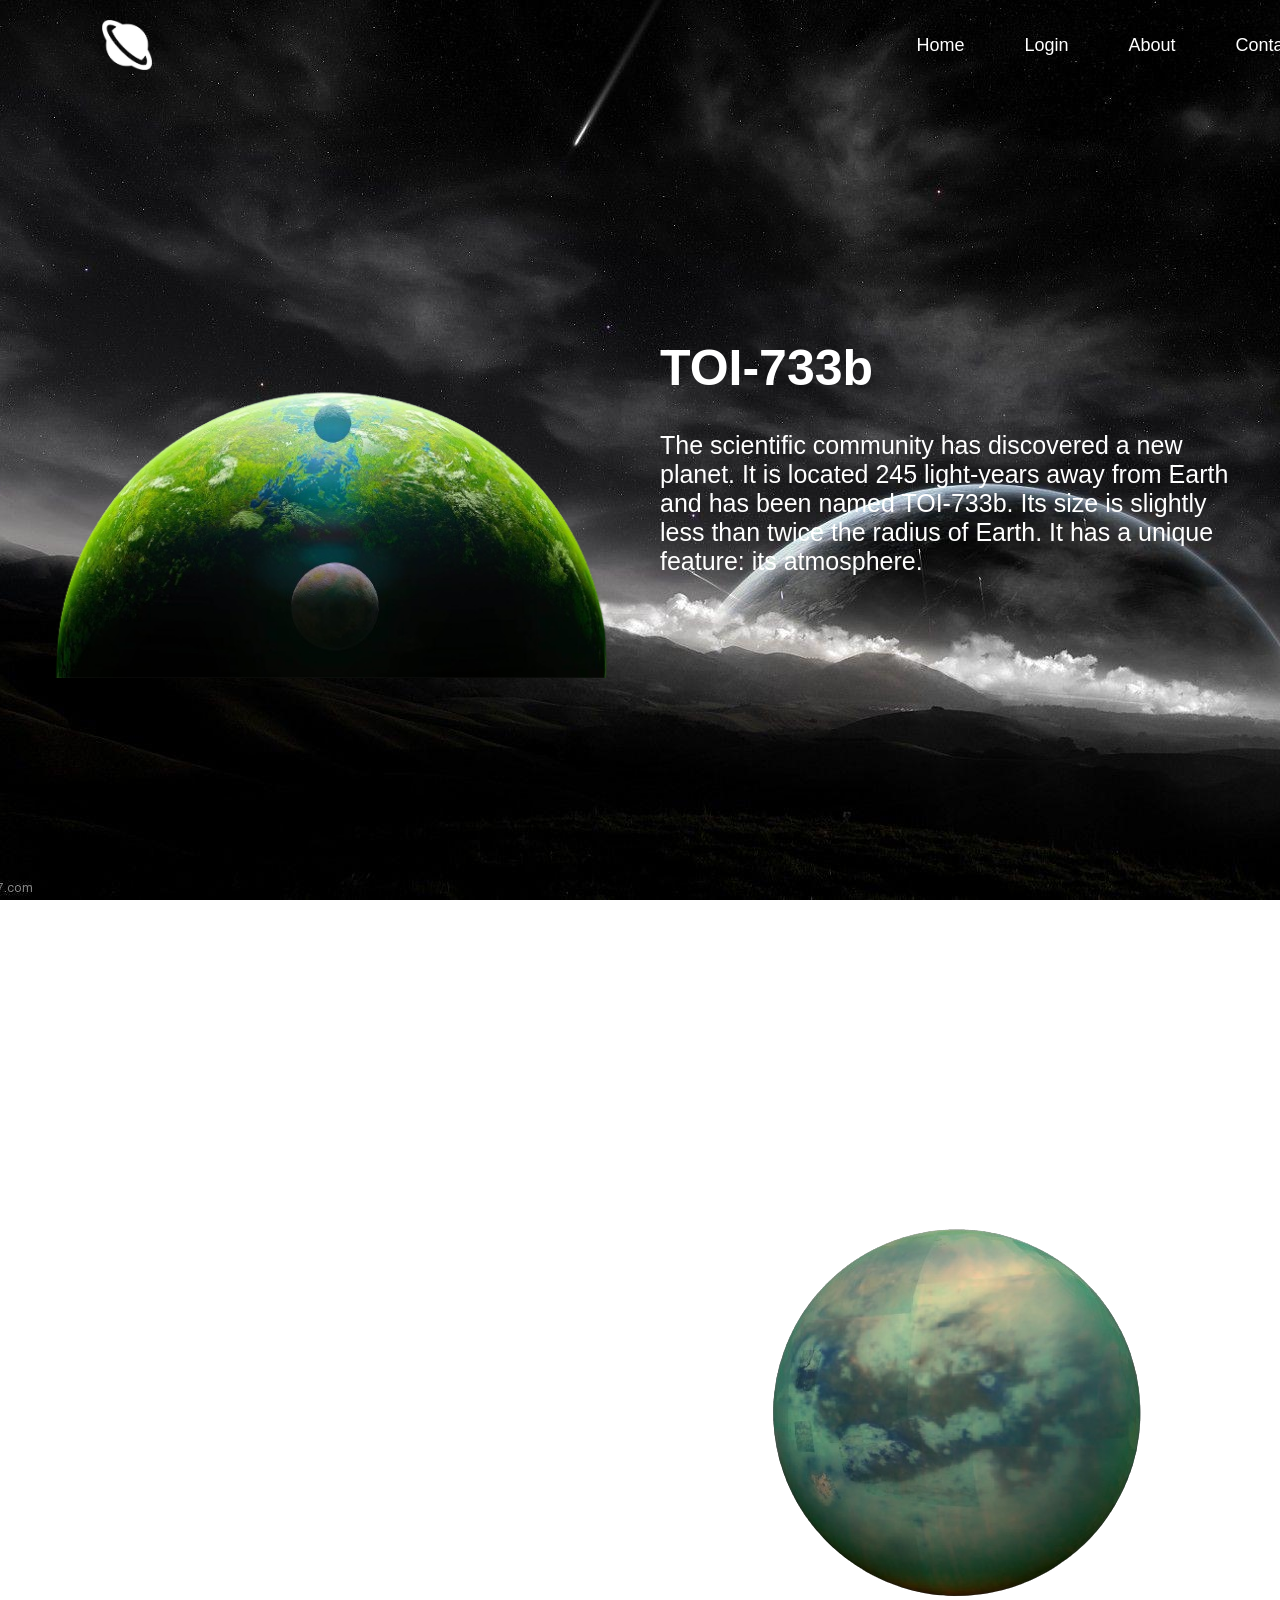
<file: docs/page02.html>
<!DOCTYPE html>
<html lang="en">
<head>
    <meta charset="UTF-8">
    <meta name="viewport" content="width=device-width, initial-scale=1.0">
    <title>21131A1237</title>
    <link rel="stylesheet" href="page02.css">
</head>
<body>
    <nav>
        <img src="logo.png" class="logo" alt="logo">
        <ul>
            <li><a href="index.html">Home</a></li>
            <li><a href="#">Login</a></li>
            <li><a href="page03.html">About</a></li>
            <li><a href="#">Contact Us</a></li>
        </ul>
    </nav>
    <div class="container">
        <div class="image-wrapper">
            <img src="image1.png" alt="Left Image">
        </div>
        <div class="text-wrapper">
            <h1>TOI-733b</h1>
            <p>The scientific community has discovered a new planet. It is located 245 light-years away from Earth and has been named TOI-733b. Its size is slightly less than twice the radius of Earth. It has a unique feature: its atmosphere.</p>
        </div>
    </div>
    <div class="container">
        <div class="text-wrapper">
            <h1>Titan</h1>
            <p>It has been speculated that life could exist in the liquid methane and ethane that form rivers and lakes on Titan's surface, just as organisms on Earth live in water. Such hypothetical creatures would take in H2 in place of O2, react it with acetylene instead of glucose, and produce methane instead of carbon dioxide.</p>
        </div>
        <div class="image-wrapper">
            <img src="image2.png" alt="Right Image">
        </div>
    </div>
</body>
</html>
</file>
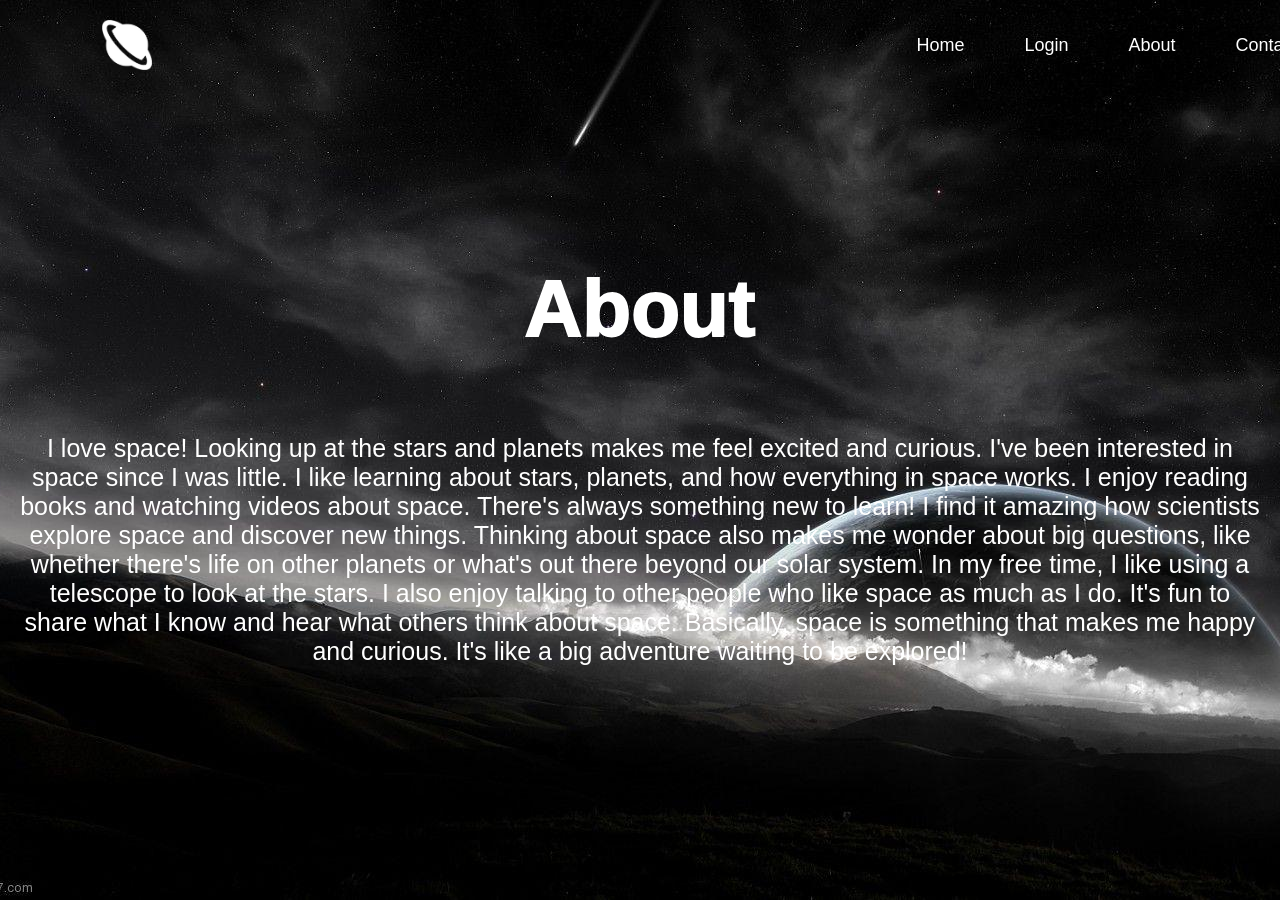
<file: docs/page03.html>
<!DOCTYPE html>
<html lang="en">
<head>
    <meta charset="UTF-8">
    <meta name="viewport" content="width=device-width, initial-scale=1.0">
    <title>21131A1237</title>
    <link rel="stylesheet" href="page03.css">
</head>
<body style="overflow: hidden;">
    <div class="space">
        <nav>
            <img src="logo.png" class="logo" alt="logo">
            <ul>
                <li><a href="index.html">Home</a></li>
                <li><a href="#">Login</a></li>
                <li><a href="page03.html">About</a></li>
                <li><a href="#">Contact Us</a></li>
            </ul>
        </nav>
        <div class="content">
            <h1>About</h1>
            <p>     
                I love space! Looking up at the stars and planets makes me feel excited and curious. I've been interested in space since I was little. I like learning about stars, planets, and how everything in space works.
                
                I enjoy reading books and watching videos about space. There's always something new to learn! I find it amazing how scientists explore space and discover new things.
                
                Thinking about space also makes me wonder about big questions, like whether there's life on other planets or what's out there beyond our solar system.
                
                In my free time, I like using a telescope to look at the stars. I also enjoy talking to other people who like space as much as I do. It's fun to share what I know and hear what others think about space.
                
                Basically, space is something that makes me happy and curious. It's like a big adventure waiting to be explored!
            </p>
        </div>
    </div>
</body>
</html>
</file>
<file: docs/page02.css>
body {
    font-family: Arial, sans-serif;
    margin: 0;
    padding: 0;
    box-sizing: border-box;
    background-repeat: no-repeat;
    overflow-x: hidden;
}

.container {
    background-repeat: no-repeat;
    background-image: url('background.jpg');
    background-size: cover; 
    background-position: center;
    display: flex;
    align-items: center;
    justify-content: center;
    position: relative;
    overflow-y: auto; 
    background-attachment: fixed;
    height: 100vh;
}

nav {
    width: 100%;
    position: absolute;
    top: 0;
    left: 0;
    padding: 20px 8%;
    display: flex;
    align-items: center;
    z-index: 1000; 
    font-family: 'Trebuchet MS', 'Lucida Sans Unicode', 'Lucida Grande', 'Lucida Sans', Arial, sans-serif;
}

nav .logo {
    width: 50px;
}

nav ul {
    list-style: none;
    display: flex; 
    margin: 0;
    padding: 0;
    padding-left: 55%;
    font-size: large;
}

nav ul li {
    margin-left: 60px; 
    transition: transform 0.5s;
}

nav ul li:hover {
    transform: scale(1.2);
}

nav ul li a {
    text-decoration: none;
    color: #ffffff;
}

.content {
    text-align: center;
    color: white;
}

.content h1 {
    margin-bottom: 20px;
}

.content a {
    text-decoration: none;
    color: white;
}

.container {
    display: flex;
    justify-content: space-around;
    align-items: center;
    padding: 20px;
}

.image-wrapper {
    flex: 1;
    padding: 20px;
    text-align: center;
}

.image-wrapper img {
    max-width: 100%;
    height: auto;
}

.text-wrapper {
    font-family: 'Trebuchet MS', 'Lucida Sans Unicode', 'Lucida Grande', 'Lucida Sans', Arial, sans-serif;
    color: white;
    flex: 1;
    padding: 20px;
    font-size: 25px;
}

.text-wrapper h1 {
    font-family: 'Trebuchet MS', 'Lucida Sans Unicode', 'Lucida Grande', 'Lucida Sans', Arial, sans-serif;
    color: white;
    margin-top: 0;
    font-size: 50px;
}
</file>
<file: docs/page03.css>
body {
    margin: 0;
    padding: 0;
    overflow: hidden;
    font-family: 'Trebuchet MS', Arial, sans-serif;
    color: white;
}

.content {
    background: url('background.jpg') center/cover no-repeat;
    height: 100vh;
    display: flex;
    flex-direction: column;
    align-items: center;
    justify-content: center;
    text-align: center;
    padding: 20px;
    box-sizing: border-box;
    font-size: 25px;
}


.content h1{
    font-size: 80px;
    transition: 0.5s;
    -webkit-text-stroke: 2px white;

}
.content h1:hover{
    color: transparent;
}


nav {
    width: 100%;
    position: absolute;
    top: 0;
    left: 0;
    padding: 20px 8%;
    display: flex;
    align-items: center;
    z-index: 1000; 
    font-family: 'Trebuchet MS', 'Lucida Sans Unicode', 'Lucida Grande', 'Lucida Sans', Arial, sans-serif;
}

nav .logo {
    width: 50px;
}

nav ul {
    list-style: none;
    display: flex; 
    margin: 0;
    padding: 0;
    padding-left: 55%;
    font-size: large;
}

nav ul li {
    margin-left: 60px; 
    transition: transform 0.5s;
}

nav ul li:hover {
    transform: scale(1.2);
}

nav ul li a {
    text-decoration: none;
    color: #ffffff;
}
</file>
